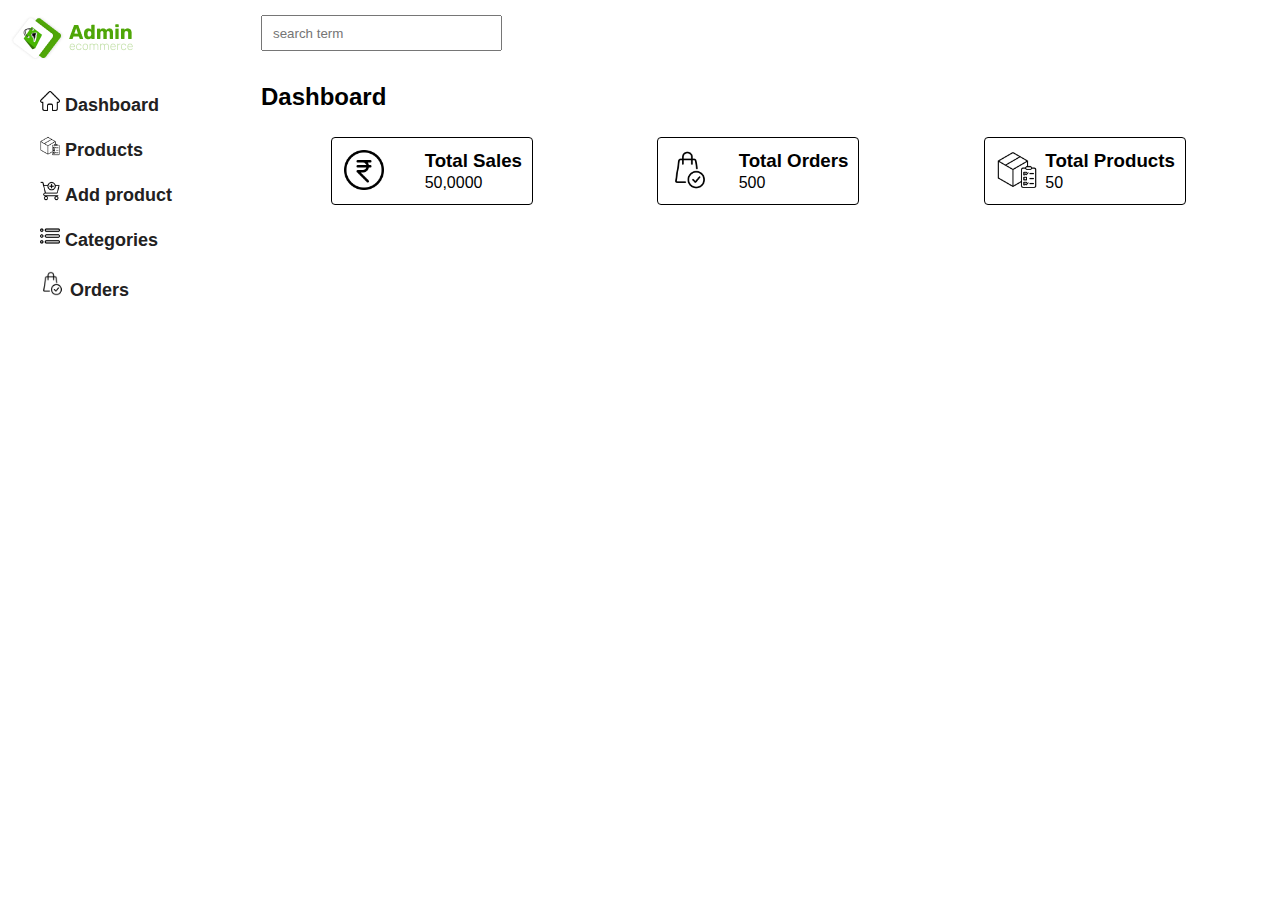
<file: index.html>
<!-- https://mrvinaysahu.github.io/admin-dashboard/ -->
<!DOCTYPE html>
<html lang="en">

<head>
    <meta charset="UTF-8">
    <meta http-equiv="X-UA-Compatible" content="IE=edge">
    <meta name="viewport" content="width=device-width, initial-scale=1.0">
    <title>Dashboard</title>
    <link rel="stylesheet" href="css/sidebar.css">
</head>

<body>
    <aside>

        <nav class="nav">
            <img src="assets/imgs/adminimg.png" alt="Admin">
            <ul class="ul">
                <li><a href="index.html"><img src="assets/icons/homeicon.png" alt="icon"
                            style="height: 20px;padding-right: 5px;">Dashboard</a></li>
                <li><a href="pages/products.html"><img src="assets/icons/producticon.png" alt="icon"
                            style="height: 20px;padding-right: 5px;">Products</a></li>
                <li><a href="pages/add-products.html"><img src="assets/icons/add-product-icon.png" alt="icon"
                            style="height: 20px;padding-right: 5px;">Add product</a></li>
                <li><a href="pages/categories.html"><img src="assets/icons/categories.png" alt="icon"
                            style="height: 20px;padding-right: 5px;">Categories</a></li>
                <li><a href="pages/order.html"><img src="assets/icons/order-icon.png" alt="icon"
                            style="height: 25px;padding-right: 5px;">Orders</a></li>
           
            </ul>
        </nav>
    </aside>

    <aside class="aside-right">
        <div class="search">
            <input type="text" placeholder="search term">
        </div>
        <section>
            <h1 style="font-size: x-large;">Dashboard</h1>


            <div class="total">
                <img src="assets/icons/transaction-icon.png" alt="rupee"
                    style=" height: 40px; margin:2px 2px 0px;padding: 0px;">
                <div class="h3p" style="float: right; margin: 0px;padding: 0px ;display: inline;">
                    <h3 style=" margin:2px 0px;padding: 0px">Total Sales</h3>
                    <p class="r" style=" margin: 2px 0px;padding: 0px">50,0000</p>
                </div>
            </div>

            <div class="total">
                <img src="assets/icons/order-icon.png" alt="rupee"
                    style="height: 40px;  margin:2px 2px 0px;padding: 0px;">
                <div class="h3p" style="float: right; margin: 0px;padding: 0px ;">
                    <h3 style=" margin:2px 0px;padding: 0px">Total Orders</h3>
                    <p class="r" style=" margin: 2px 0px;padding: 0px">500</p>
                </div>
            </div>

            <div class="total">
                <img src="assets/icons/producticon.png" alt="rupee"
                    style="height: 40px;  margin:2px 2px 0px;padding: 0px;">
                <div class="h3p" style="float: right; margin: 0px;padding: 0px ;display: inline;">
                    <h3 style=" margin:2px 0px;padding: 0px">Total Products</h3>
                    <p class="r" style=" margin: 2px 0px;padding: 0px">50</p>
                </div>
            </div>

        </section>


        <section>

        </section>
    </aside>
</body>

</html>
</file>
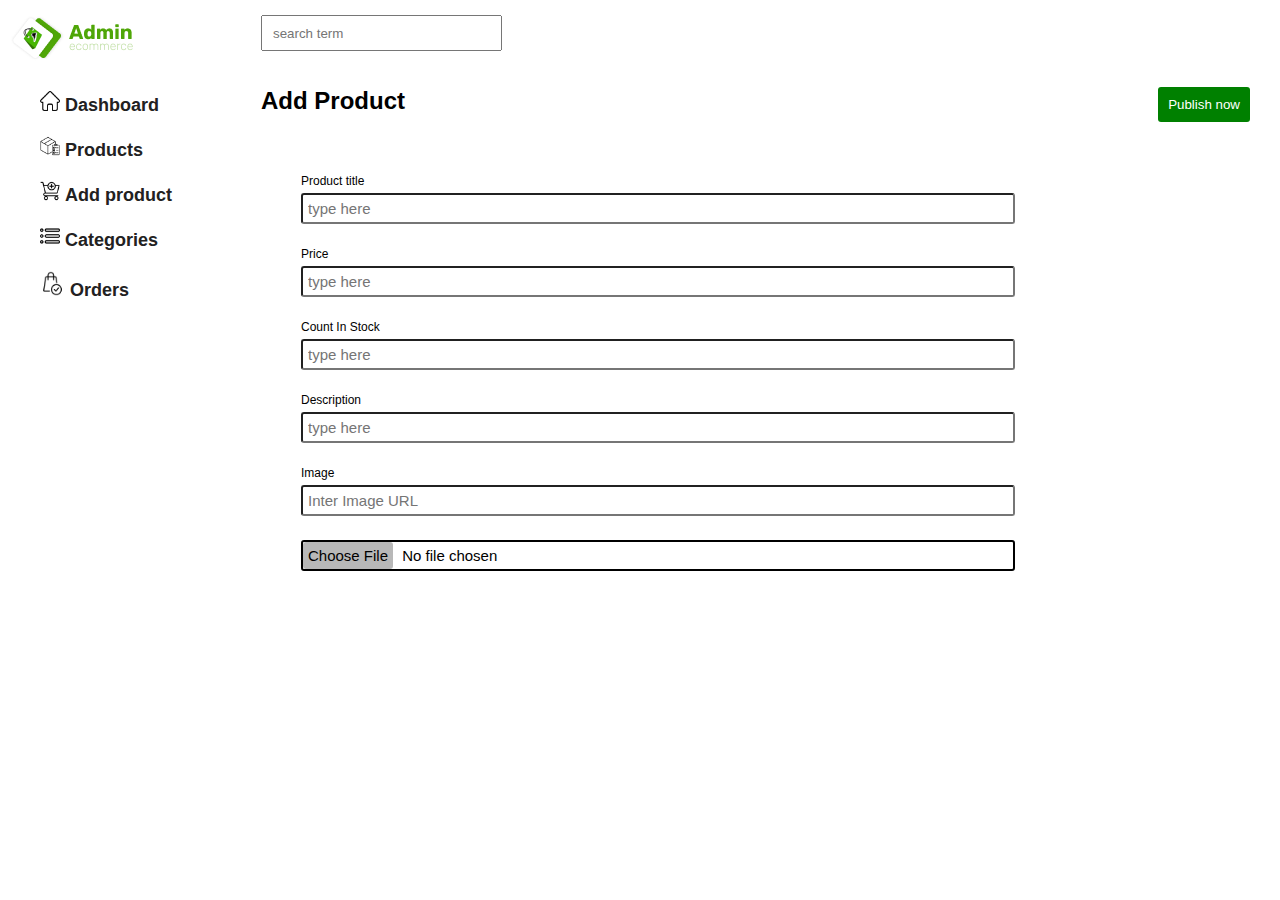
<file: pages/add-products.html>
<!DOCTYPE html>
<html lang="en">
<head>
    <meta charset="UTF-8">
    <meta http-equiv="X-UA-Compatible" content="IE=edge">
    <meta name="viewport" content="width=device-width, initial-scale=1.0">
    <title>addproduct</title>

    <link rel="stylesheet" href="../css/sidebar.css">
    <link rel="stylesheet" href="../css/addproducts.css">
</head>
<body>
    <aside>

        <nav class="nav">
            <img src="../assets/imgs/adminimg.png" alt="Admin">
            <ul class="ul">
                <li><a href="../index.html"><img src="../assets/icons/homeicon.png" alt="icon"
                            style="height: 20px;padding-right: 5px;">Dashboard</a></li>
                <li><a href="products.html"><img src="../assets/icons/producticon.png" alt="icon"
                            style="height: 20px;padding-right: 5px;">Products</a></li>
                <li><a href="add-products.html"><img src="../assets/icons/add-product-icon.png" alt="icon"
                            style="height: 20px;padding-right: 5px;">Add product</a></li>
                <li><a href="categories.html"><img src="../assets/icons/categories.png" alt="icon"
                            style="height: 20px;padding-right: 5px;">Categories</a></li>
                <li><a href="order.html"><img src="../assets/icons/order-icon.png" alt="icon"
                            style="height: 25px;padding-right: 5px;">Orders</a></li>
             
            </ul>
        </nav>
    </aside>

    <aside class="aside-right">
        <div class="search">
            <input type="text" placeholder="search term">
        </div>
        <section>
            <div class="proname" style="margin-top: 20px;margin-bottom: 20px;">
                <h1 style="font-size: x-large; display: inline; ">Add Product</h1>
                <button class="button1">Publish now</button>
            </div>
        </section>

<section style="padding-left: 50px; padding-top: 30px;" class="section2">
    <label for="title">Product title</label><br>
    <input type="text" placeholder="type here" name="title">

    <br>
    <label for="title">Price</label><br>
    <input type="text" placeholder="type here" name="title">

    <br>
    <label for="title">Count In Stock</label><br>
    <input type="text" placeholder="type here" name="title">

    <br>
    <label for="title">Description</label><br>
    <input type="text" placeholder="type here" name="title" >

    <br>
    <label for="title">Image</label><br>
    <input type="text" placeholder="Inter Image URL" name="title">
    <div class="input">
     <a href="" class="a1">Choose File</a>
        <p>No file chosen</p>
    </div>

    
</section>
    </aside>

</body>
</html>
</file>
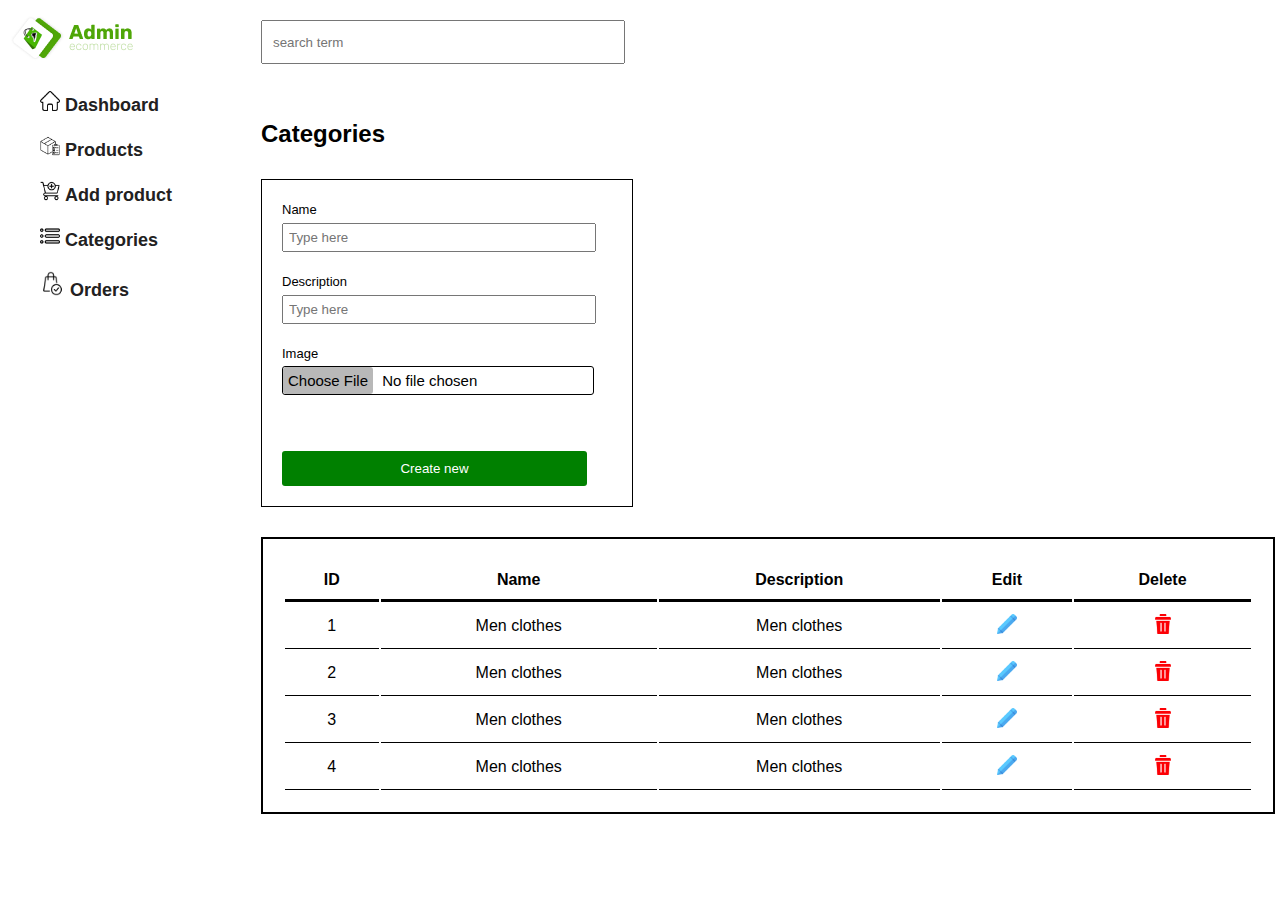
<file: pages/categories.html>
<!DOCTYPE html>
<html lang="en">

<head>
    <meta charset="UTF-8">
    <meta http-equiv="X-UA-Compatible" content="IE=edge">
    <meta name="viewport" content="width=device-width, initial-scale=1.0">
    <title>categories</title>

    <!-- css -->
    <link rel="stylesheet" href="../css/sidebar.css">
    <link rel="stylesheet" href="../css/categories.css">
</head>

<body>
    <aside>

        <nav class="nav">
            <img src="../assets/imgs/adminimg.png" alt="Admin">
            <ul class="ul">
                <li><a href="../index.html"><img src="../assets/icons/homeicon.png" alt="icon"
                            style="height: 20px;padding-right: 5px;">Dashboard</a></li>
                <li><a href="products.html"><img src="../assets/icons/producticon.png" alt="icon"
                            style="height: 20px;padding-right: 5px;">Products</a></li>
                <li><a href="add-products.html"><img src="../assets/icons/add-product-icon.png" alt="icon"
                            style="height: 20px;padding-right: 5px;">Add product</a></li>
                <li><a href="categories.html"><img src="../assets/icons/categories.png" alt="icon"
                            style="height: 20px;padding-right: 5px;">Categories</a></li>
                <li><a href="order.html"><img src="../assets/icons/order-icon.png" alt="icon"
                            style="height: 25px;padding-right: 5px;">Orders</a></li>
               
            </ul>
        </nav>
    </aside>

    <aside class="aside-right">
        <div class="search">
            <input type="text" placeholder="search term">
        </div>
        <section>
            <div class="proname" style="margin-top: 20px;margin-bottom: 20px;">
                <h1 style="font-size: x-large; display: inline; ">Categories</h1>

            </div>
        </section>

        <section class="sec2">

            <div class="div1">
                <label class="label" for="name">Name</label>
                <br>
                <input type="text" name="name" placeholder="Type here">
                <br>
                <label for="description">Description</label>
                <br>
                <input type="text" name="description" placeholder="Type here">
                <br>
                

                <label for="">Image</label>
                <div class="input">
                    <a href="" class="a1">Choose File</a>
                    <p>No file chosen</p>
                </div>
                <br><br>
                <button class="button1">Create new</button>

            </div>
            <div class="div22">
                <table>
                    <tr>
                        <th>ID</th>
                        <th>Name</th>
                        <th>Description</th>
                        <th>Edit</th>
                        <th>Delete</th>
                    </tr>


                    <tr>
                        <td>1</td>
                        <td>Men clothes</td>
                        <td>	Men clothes</td>
                        <td><a href=""><img src="../assets/icons/edit_icon.png" alt=""></a></td>
                        <td><a href=""><img src="../assets/icons/delete_icon.png" alt=""></a></td>
                    </tr>

                    <tr>
                        <td>2</td>
                        <td>Men clothes</td>
                        <td>	Men clothes</td>
                        <td><a href=""><img src="../assets/icons/edit_icon.png" alt=""></a></td>
                        <td><a href=""><img src="../assets/icons/delete_icon.png" alt=""></a></td>
                    </tr>

                    <tr>
                        <td>3</td>
                        <td>Men clothes</td>
                        <td>	Men clothes</td>
                        <td><a href=""><img src="../assets/icons/edit_icon.png" alt=""></a></td>
                        <td><a href=""><img src="../assets/icons/delete_icon.png" alt=""></a></td>
                    </tr>

                    <tr>
                        <td>4</td>
                        <td>Men clothes</td>
                        <td>	Men clothes</td>
                        <td><a href=""><img src="../assets/icons/edit_icon.png" alt=""></a></td>
                        <td><a href=""><img src="../assets/icons/delete_icon.png" alt=""></a></td>
                    </tr>
                </table>
            </div>
        </section>
        
    </aside>
</body>

</html>
</file>
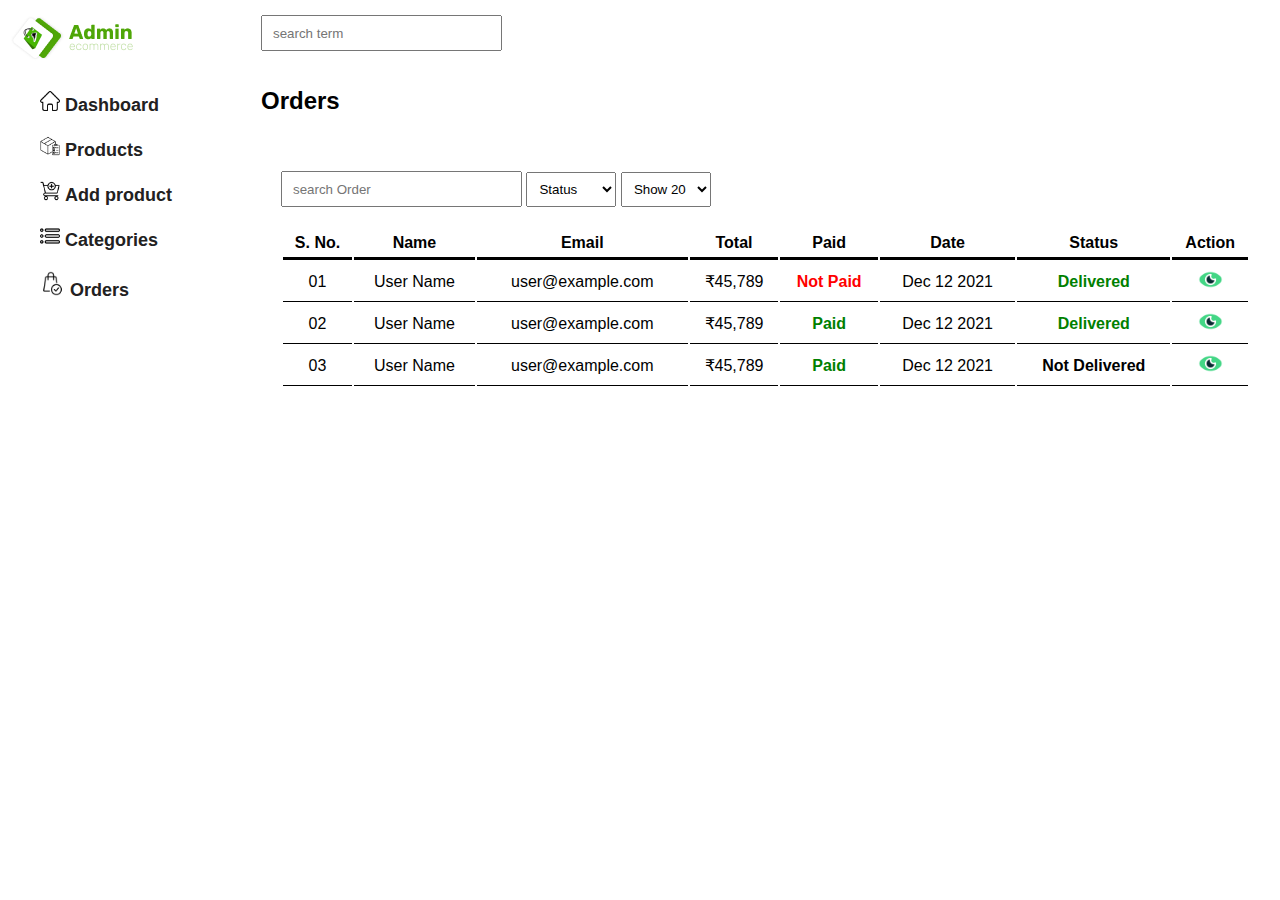
<file: pages/order.html>
<!DOCTYPE html>
<html lang="en">

<head>
    <meta charset="UTF-8">
    <meta http-equiv="X-UA-Compatible" content="IE=edge">
    <meta name="viewport" content="width=device-width, initial-scale=1.0">
    <title>Orders</title>
    <!-- css  -->
    <link rel="stylesheet" href="../css/sidebar.css">
    <link rel="stylesheet" href="../css/order.css">

</head>

<body>
    <aside>

        <nav class="nav">
            <img src="../assets/imgs/adminimg.png" alt="Admin">
            <ul class="ul">
                <li><a href="../index.html"><img src="../assets/icons/homeicon.png" alt="icon"
                            style="height: 20px;padding-right: 5px;">Dashboard</a></li>
                <li><a href="products.html"><img src="../assets/icons/producticon.png" alt="icon"
                            style="height: 20px;padding-right: 5px;">Products</a></li>
                <li><a href="add-products.html"><img src="../assets/icons/add-product-icon.png" alt="icon"
                            style="height: 20px;padding-right: 5px;">Add product</a></li>
                <li><a href="categories.html"><img src="../assets/icons/categories.png" alt="icon"
                            style="height: 20px;padding-right: 5px;">Categories</a></li>
                <li><a href="order.html"><img src="../assets/icons/order-icon.png" alt="icon"
                            style="height: 25px;padding-right: 5px;">Orders</a></li>
              
            </ul>
        </nav>
    </aside>


    <aside class="aside-right">
        <div class="search">
            <input type="text" placeholder="search term">
        </div>
        <section>
            <div class="proname" style="margin-top: 20px;margin-bottom: 20px;">
                <h1 style="font-size: x-large; display: inline; ">Orders</h1>

            </div>
        </section>


        <section class="sec1">
            <div class="div1">
                <div class="order-search ">
                    <input type="text" placeholder="search Order">

                    <select name="Status" id="category" style="display: inline; padding: 8px; margin: 0px;">
                        <option value="Status">Status</option>
                        <option value="Active">Active</option>
                        <option value="Disabled">Disabled</option>
                        <option value="Show all">Show all</option>

                    </select>

                    <select name="Show" id="show" style="display: inline; padding: 8px; margin: 0px;">
                        <option value="Show 20">Show 20</option>
                        <option value="Show 30">Show 30</option>
                        <option value="Show 40">Show 40</option>
                        <option value="Show all">Show all</option>

                    </select>
                    
                </div>

                <div class="order-table">
                    <table>
                        <tr>
                            <th>S. No.</th>
                            <th>Name</th>
                            <th>Email</th>
                            <th>Total</th>
                            <th>Paid</th>
                            <th>Date</th>
                            <th>Status</th>
                            <th>Action</th>
                        </tr>

                        <tr>
                            <td>01 </td>
                            <td>User Name</td>
                            <td>user@example.com</td>
                            <td>&#8377;45,789</td>
                            <td class="not-paid">Not Paid </td>
                            <td>Dec 12 2021</td>
                            <td class="delivered">Delivered</td>
                            <td><a href=""><img src="../assets/icons/eye-icon.png" alt="details"
                                        style="height: 25px;"></a></td>
                        </tr>


                        <tr>
                            <td>02 </td>
                            <td>User Name</td>
                            <td>user@example.com</td>
                            <td>&#8377;45,789</td>
                            <td class="paid ">Paid </td>
                            <td>Dec 12 2021</td>
                            <td class="delivered">Delivered</td>
                            <td><a href=""><img src="../assets/icons/eye-icon.png" alt="details"
                                        style="height: 25px;"></a></td>
                        </tr>



                        <tr>
                            <td>03 </td>
                            <td>User Name</td>
                            <td>user@example.com</td>
                            <td>&#8377;45,789</td>
                            <td class="paid">Paid </td>
                            <td>Dec 12 2021</td>
                            <td class="not-delivered">Not Delivered</td>
                            <td><a href=""><img src="../assets/icons/eye-icon.png" alt="details"
                                        style="height: 25px;"></a></td>
                        </tr>



                    </table>
                </div>

            </div>
        </section>

    </aside>
</body>

</html>
</file>
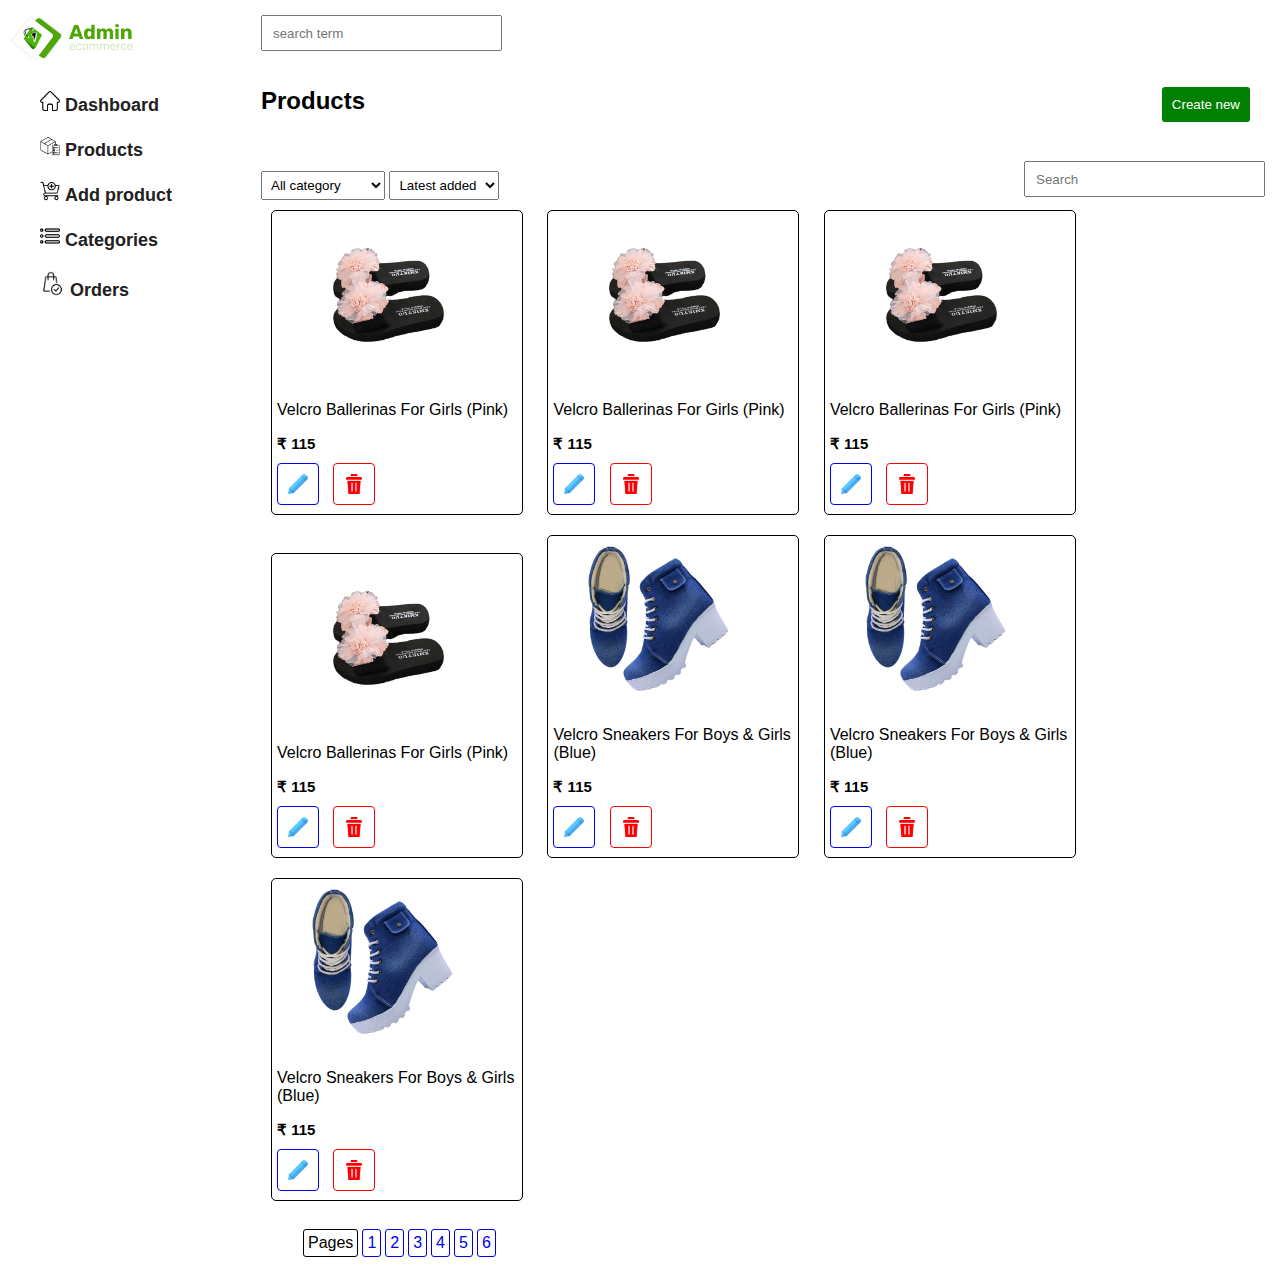
<file: pages/products.html>
<!DOCTYPE html>
<html lang="en">

<head>
    <meta charset="UTF-8">
    <meta http-equiv="X-UA-Compatible" content="IE=edge">
    <meta name="viewport" content="width=device-width, initial-scale=1.0">
    <title>Products</title>
    <link rel="stylesheet" href="../css/sidebar.css">
    <link rel="stylesheet" href="../css/products.css">
</head>

<body>
    <aside>

        <nav class="nav">
            <img src="../assets/imgs/adminimg.png" alt="Admin">
            <ul class="ul">
                <li><a href="../index.html"><img src="../assets/icons/homeicon.png" alt="icon"
                            style="height: 20px;padding-right: 5px;">Dashboard</a></li>
                <li><a href="products.html"><img src="../assets/icons/producticon.png" alt="icon"
                            style="height: 20px;padding-right: 5px;">Products</a></li>
                <li><a href="add-products.html"><img src="../assets/icons/add-product-icon.png" alt="icon"
                            style="height: 20px;padding-right: 5px;">Add product</a></li>
                <li><a href="categories.html"><img src="../assets/icons/categories.png" alt="icon"
                            style="height: 20px;padding-right: 5px;">Categories</a></li>
                <li><a href="order.html"><img src="../assets/icons/order-icon.png" alt="icon"
                            style="height: 25px;padding-right: 5px;">Orders</a></li>
              
            </ul>
        </nav>
    </aside>



    <aside class="aside-right">
        <div class="search">
            <input type="text" placeholder="search term">
        </div>
        <section>
            <div class="proname" style="margin-top: 20px;margin-bottom: 20px;">
                <h1 style="font-size: x-large; display: inline; ">Products</h1>
                <a href="add-products.html"><button class="button1">Create new</button></a>
            </div>
        </section>


        <section>
           
            <div class="search">
                <input type="text" placeholder="Search" style="float: right;" >
            </div>
            <div class="selected" style=" display: inline;">
                <select name="All category" id="category"style="display: inline; padding: 5px; margin: 0px;" >
                    <option value="All category">All category</option>
                    <option value="Electronics">Electronics</option>
                    <option value="Clothings">Clothings</option>
                    <option value="Something else">Something else</option>
    
                </select>
    
                <select name="All category" id="category" style="display: inline; padding: 5px; margin: 0px;">
                    <option value="All category">Latest added</option>
                    <option value="Electronics">Cheap first</option>
                    <option value="Clothings">Most viewed</option>
                    
                </select>
            </div>
<br>

           
            <div class="item" >
               <a href="https:/www.w3schools.com" style="color: black; text-decoration: none;" >
                     <img src="../assets/imgs/item1.png" alt="img" class="item-img" > 
                <p class="item-p" >Velcro Ballerinas For Girls  (Pink)</p>
                <h6 class="item-h6" >&#8377; 115</h6></a>  
                <a href="#"><img src="../assets/icons/edit_icon.png" alt="edit" class="item-b" ></a>
                <a href="#"><img src="../assets/icons/delete_icon.png" alt="edit" class="item-b"  style=" border-color: red ;"></a>       
            </div>  
               
           
           

            <div class="item" >
                <a href="https:/www.w3schools.com" style="color: black; text-decoration: none;" >
                      <img src="../assets/imgs/item1.png" alt="img" class="item-img" > 
                 <p class="item-p" >Velcro Ballerinas For Girls  (Pink)</p>
                 <h6 class="item-h6" >&#8377; 115</h6></a>  
                 <a href="#"><img src="../assets/icons/edit_icon.png" alt="edit" class="item-b" ></a>
                 <a href="#"><img src="../assets/icons/delete_icon.png" alt="edit" class="item-b"  style=" border-color: red ;"></a>       
             </div>  

             <div class="item" >
                <a href="https:/www.w3schools.com" style="color: black; text-decoration: none;" >
                      <img src="../assets/imgs/item1.png" alt="img" class="item-img" > 
                 <p class="item-p" >Velcro Ballerinas For Girls  (Pink)</p>
                 <h6 class="item-h6" >&#8377; 115</h6></a>  
                 <a href="#"><img src="../assets/icons/edit_icon.png" alt="edit" class="item-b" ></a>
                 <a href="#"><img src="../assets/icons/delete_icon.png" alt="edit" class="item-b"  style=" border-color: red ;"></a>       
             </div>   



             <div class="item" >
                <a href="https:/www.w3schools.com" style="color: black; text-decoration: none;" >
                      <img src="../assets/imgs/item1.png" alt="img" class="item-img" > 
                 <p class="item-p" >Velcro Ballerinas For Girls  (Pink)</p>
                 <h6 class="item-h6" >&#8377; 115</h6></a>  
                 <a href="#"><img src="../assets/icons/edit_icon.png" alt="edit" class="item-b" ></a>
                 <a href="#"><img src="../assets/icons/delete_icon.png" alt="edit" class="item-b"  style=" border-color: red ;"></a>       
             </div> 
             
             <div class="item" >
                <a href="https:/www.w3schools.com" style="color: black; text-decoration: none;" >
                      <img src="../assets/imgs/item2.png" alt="img" class="item-img" > 
                 <p class="item-p" >Velcro Sneakers For Boys & Girls  (Blue)</p>
                 <h6 class="item-h6" >&#8377; 115</h6></a>  
                 <a href="#"><img src="../assets/icons/edit_icon.png" alt="edit" class="item-b" ></a>
                 <a href="#"><img src="../assets/icons/delete_icon.png" alt="edit" class="item-b"  style=" border-color: red ;"></a>       
             </div> 

             <div class="item" >
                <a href="https:/www.w3schools.com" style="color: black; text-decoration: none;" >
                      <img src="../assets/imgs/item2.png" alt="img" class="item-img" > 
                 <p class="item-p" >Velcro Sneakers For Boys & Girls  (Blue)</p>
                 <h6 class="item-h6" >&#8377; 115</h6></a>  
                 <a href="#"><img src="../assets/icons/edit_icon.png" alt="edit" class="item-b" ></a>
                 <a href="#"><img src="../assets/icons/delete_icon.png" alt="edit" class="item-b"  style=" border-color: red ;"></a>       
             </div> 


             <div class="item" >
                <a href="https:/www.w3schools.com" style="color: black; text-decoration: none;" >
                      <img src="../assets/imgs/item2.png" alt="img" class="item-img" > 
                 <p class="item-p" >Velcro Sneakers For Boys & Girls  (Blue)</p>
                 <h6 class="item-h6" >&#8377; 115</h6></a>  
                 <a href="#"><img src="../assets/icons/edit_icon.png" alt="edit" class="item-b" ></a>
                 <a href="#"><img src="../assets/icons/delete_icon.png" alt="edit" class="item-b"  style=" border-color: red ;"></a>       
             </div> 
             <footer >
                <ul style="list-style: none; display: inline-flex;">
                   
                    <li class="page-count ">Pages</li>
                   <a href="#"><li class="page-count ">1</li></a> 
                   <a href="#"><li class="page-count ">2</li></a>
                   <a href="#"><li class="page-count ">3</li></a> 
                    <a href="#"><li class="page-count ">4</li></a>
                   <a href="#"><li class="page-count ">5</li></a> 
                   <a href="#"><li class="page-count ">6</li></a> 
                  </ul>
            </footer>
        </section>
       
    </aside>
</body>

</html>
</file>
<file: css/sidebar.css>
* {
    font-family: 'Roboto', sans-serif;
}

body {
    margin: 0px;
    background-color: white;
}

nav>img {
    margin-top: 10px;
    margin-left: 10px;

}

.nav {
    position: fixed;
    height: 650px;

    margin: 0px;
    padding: 0%;
    background-color: white;
    width: 250px;
}

nav>ul>li {

    margin-left: 0%;
    list-style: none;
    padding-top: 10px;
    padding-bottom: 10px;
}

nav>ul>li>a {
    padding: 0%;
    margin: 0%;
    text-decoration: none;
    font-weight: bold;
    color: #222121;
    font-size: large;
}

.aside-right {
    margin-left: 251px;
    height: 100%;
    /* display: flex; */
    /* float: right; */

}

.search {
    /* height: 70px; */
    /* background-color: aqua; */
    margin-top: 5px;
    padding: 10px;
    background-color: white;
    /* display: inline; */
}

.search>input {
    height: 30px;
    /* width: 500px; */
    padding-left: 10px;
    padding-right: 50px;
    display: inline;
}

section {
    background-color: white;
    width: auto;
    padding: 5px;
    margin-top: 1px;
    padding-left: 10px;
}

.total {
    display: inline-block;
    margin: 50px;
    border: solid 1px;
    border-radius: 4px;
    margin-left: 70px;
    margin-top: 10px;
    margin-bottom: 10px;
    padding: 10px;
    width: 180px;
}

.button1 {
    float: right;
    background-color: green;
    color: white;
    padding: 10px;
    border-radius: 3px;
    border: none;
    margin-right: 25px;
    cursor: pointer;
    display: inline;
}
</file>
<file: css/addproducts.css>
label{
    font-size: 12px;
    display: inline;
   
}
.section2>input{
   margin-top: 4px;
    padding: 5px;
    font-size: 15px;
    width: 700px;
    border-radius: 3px;
    bottom: solid 1px;
    margin-bottom: 20px;
}
.input{
      margin-top: 4px;
    padding: 5px;
    padding-left: 0px;
    font-size: 15px;
    width: 705px;
    border-radius: 3px;
    bottom: solid 1px;
    margin-bottom: 20px;
    border: solid 2px;
}
.input>p{
     border-radius: 3px;
    display: inline;
    margin: 0px;
    padding: 0px;
   padding: 5px;
}
.a1{
    border-radius: 3px;
   display: inline;
   margin: 0px;
   padding: 0px;
  padding: 5px;
  text-decoration: none;
  background-color: rgb(184, 184, 184);
    color: black;

}
</file>
<file: css/categories.css>
label {
    font-size: 13px;
    padding-top: 30px;
}

.a1 {
    border-radius: 3px;
    display: inline;
    margin: 0px;
    padding: 0px;
    padding: 5px;
    text-decoration: none;
    background-color: rgb(184, 184, 184);
    color: black;

}

.input {
    margin-top: 4px;
    padding: 5px;
    padding-left: 0px;
    font-size: 15px;
    width: 305px;
    border-radius: 3px;
    border: solid 1px;
    margin-bottom: 20px;
}

.input>p {
    border-radius: 3px;
    display: inline;
    margin: 0px;
    padding: 0px;
    padding: 5px;
}

input {
    padding: 5px;
    width: 300px;
    margin-top: 5px;
    margin-bottom: 20px;
}

.button1 {

    background-color: green;
    color: white;
    padding: 10px;
    border-radius: 3px;
    border: none;
    width: 305px;
    cursor: pointer;
    display: inline;

}


.sec2 {
    /* background-color: red; */
    /* height: 400px; */
    /* float: left; */
}
.div1 {
    
    border: solid 1px;
    /* height: 300px; */
    padding: 20px;
    display: inline-block;
    /* width: 200px; */
}

.div22{
    margin-top: 30px;
    padding: 20px;
    border: solid 2px;
    margin-bottom: 100px;
}
td>a>img{
    height: 20px;
}

table{
    width: 100%;
}
th{
    border-bottom: solid 3px black;
    padding: 10px;
}
td{
    text-align: center;
    border-bottom: solid 1px black;
    padding: 10px;

}
</file>
<file: css/order.css>
.sec1{
/* margin: 20px; */
padding: 20px;
}

input {
    height: 30px;
    /* width: 500px; */
    padding-left: 10px;
    padding-right: 50px;
    display: inline;
}
.div1{
    /* border: solid 1px black; */
padding: 10px;
}

.order-table{
    padding-top: 20px;
    padding-left: 0px;
}
table{
    width: 100%;
}
th,td{
    padding-top: 5px;
    padding-bottom:5px ;
    text-align: center;
border-bottom: solid 1px black;
}
th{
    border-bottom: 3px solid black;
}

.paid ,.delivered{
    font-weight: bold;
    color: green;
}
.not-paid{
    font-weight: bold;
    color: red;
}
.not-delivered{
    font-weight: bold;
    color: black;
}
</file>
<file: css/products.css>
.item {
    border: solid 1px;
    display: inline-block;
    margin: 10px;
    border-radius: 5px;
    width: 250px;
}

.item-p {
    size: 15px;
    padding-right: 5px;
    padding-left: 5px;
}

.item-img {
    height: 150px;
    margin-left: 40px;
    margin-right: 40px;
    margin-top: 10px;
    margin-bottom: 10px;
}

.item-h6 {
    margin: 0px;
    padding-left: 5px;
    padding-bottom: 5px;
    font-size: 15px;
}

.item-b {
    height: 20px;
    border: solid 1px;
    margin: 5px;
    padding: 10px;
    border-radius: 4px;
    display: inline;
}

.page-count{
    padding: 4px;
    border: solid 1px;
    margin: 2px;
    border-radius: 3px;
    text-decoration: none;
}
a{
    text-decoration: none;
}
</file>
